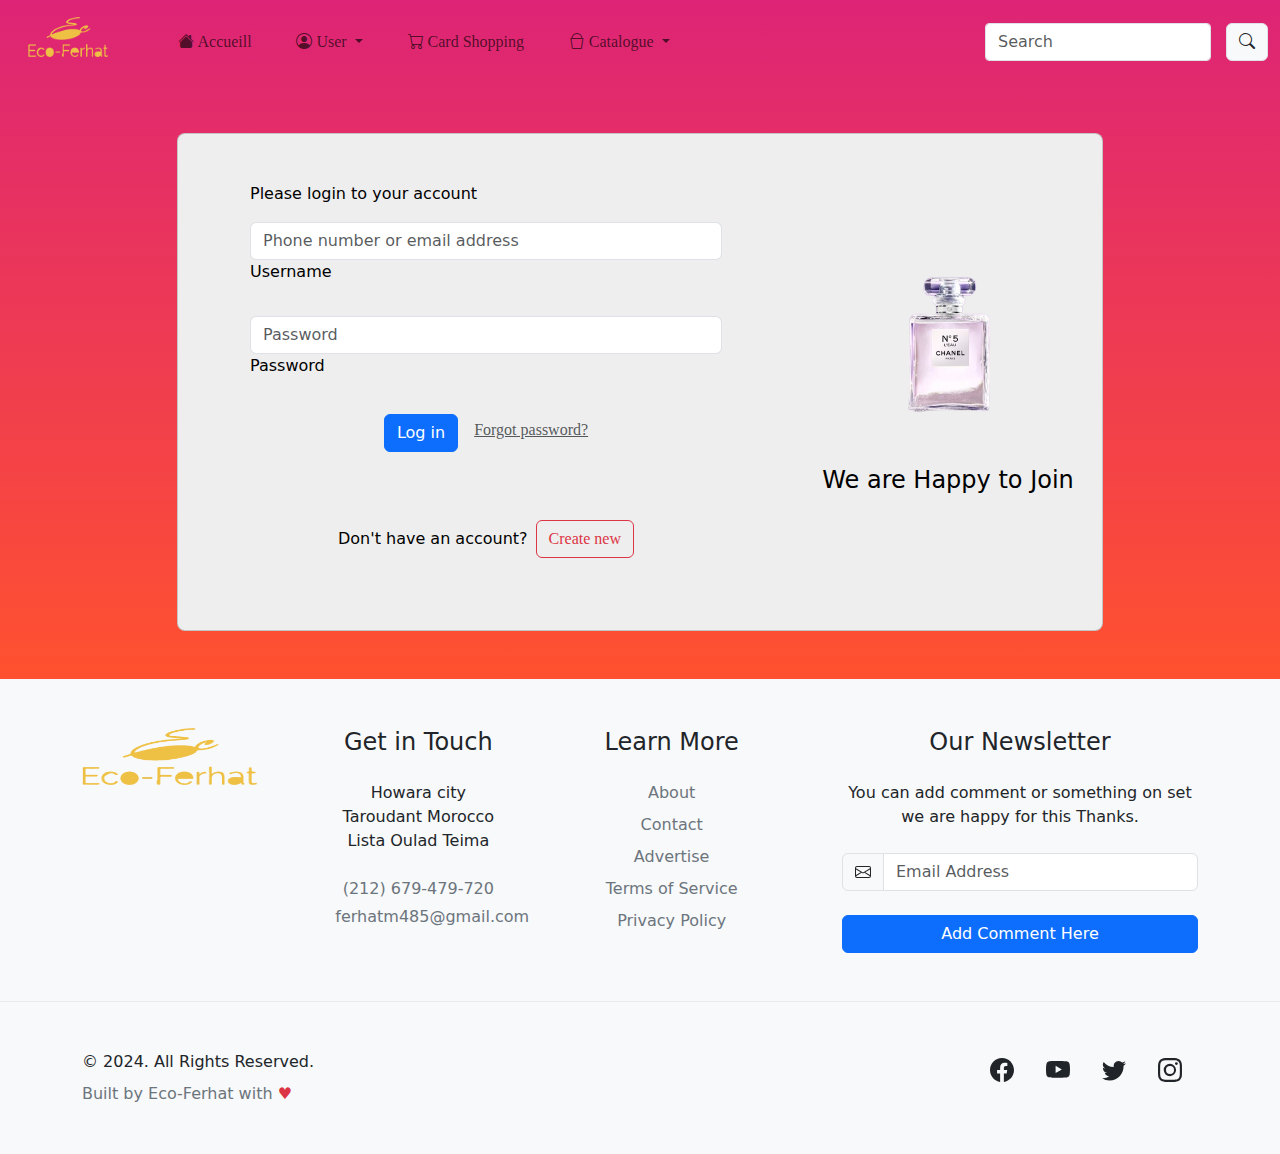
<file: login.html>
<!DOCTYPE html>
<html lang="en">
<head>
    <meta charset="UTF-8">
    <meta name="viewport" content="width=device-width, initial-scale=1.0">
    <title>Document</title>
    <link rel="stylesheet" href="bootstrap.min.css">
    <link rel="stylesheet" href="all.min.css">
    <link rel="stylesheet" href="login.css">
    <link rel="stylesheet" href="https://cdn.jsdelivr.net/npm/bootstrap-icons@1.11.3/font/bootstrap-icons.min.css">
</head>
<body>
  <header>
    <!-- navbar open -->
    <nav class="navbar navbar-expand-lg ">
      <div class="container-fluid">
          <a href="#" class="navbar-brand"><img class="mr-2" src="Ego1.png" id="logo" alt=""></a>
          <button class="navbar-toggler" type="button" data-bs-toggle="collapse" data-bs-target="#liste"><span class="navbar-toggler-icon"></span></button>
          <div class="collapse navbar-collapse" id="liste">
              <ul class="navbar-nav d-flex gap-0 ">
                  <li class="nav-item"><a href="Eco.html" class="nav-link"><i class="bi bi-house-fill"></i> Accueill</a></li>
                  <li class="nav-item dropdown" id="drop" >
                      <a href="#" class="nav-link dropdown-toggle" data-bs-toggle="dropdown" data-bs-target="#drop"><i class="bi bi-person-circle"></i> User </a>
                          <ul class="dropdown-menu" >
                              <li class="dropdown-item"><a href="login.html" target="_self" class="nav-link text-dark d-flex gap-2"><i class="bi bi-person-fill"></i>Login</a></li>
                              <li class="dropdown-item"><a href="create.html" class="nav-link text-dark d-flex gap-2"><i class="bi bi-person-fill-add"></i> Sign Up</a></li>
                          </ul>
                  </li>
                  <li class="nav-item"><a href="payment-card.html" class="nav-link"><i class="bi bi-cart"></i> Card Shopping</a></li>

                  <li class="nav-item dropdown" id="cataloge">
                      <a href="#" class="nav-link dropdown-toggle" data-bs-toggle="dropdown" data-bs-target="#cataloge"><i class="bi bi-bucket"></i> 
                          Catalogue
                      </a>
                      <ul class="dropdown-menu">
                          <li class="dropdown-item"><a href="homme.html" class="nav-link text-dark"><i class="bi bi-person-standing"></i> Homme</a></li>
                          <li class="dropdown-item"><a href="femme.html" class="nav-link text-dark"><i class="bi bi-person-standing-dress"></i> Femme</a></li>
                      </ul>
                  </li>                    
              </ul>
          </div>
          <form class="d-flex gap-3 input-group w-auto">
              <input
                  type="search"
                  class="form-control rounded-1"
                  placeholder="Search"
                  aria-label="Search"
                  aria-describedby="search-addon"
              />
              <button type="submit" role="search" class="input-group-text border-1 rounded-start" id="search-addon">
                  <i class="bi bi-search"></i>
              </button>
          </form>
          
      </div>
  </nav>
      <!-- navbar exit -->
    <section class="h-100 gradient-form" >
        <div class="container py-5 h-100">
          <div class="row  d-flex justify-content-center align-items-center h-100">
            <div class="col-xl-10">
              <div class="card bg-color rounded-3 text-black">
                <div class="row justify-content-center g-0">
                  <div class="col-lg-8">
                    <div class="card-body p-md-5 mx-md-4">
                      <form>
                        <p>Please login to your account</p>
      
                        <div class="form-outline mb-4">
                          <input type="email" id="form2Example11" class=" form-control"
                            placeholder="Phone number or email address" />
                          <label class="form-label" for="form2Example11">Username</label>
                        </div>
      
                        <div class="form-outline mb-4">
                          <input type="password" id="form2Example22" class="form-control" placeholder="Password" />
                          <label class="form-label" for="form2Example22">Password</label>
                        </div>
      
                        <div class="text-center d-flex justify-content-center gap-3 pt-1 mb-5 pb-1">
                          <button class="btn btn-primary btn-block gradient-custom-2 mb-3" type="button">Log
                            in</button>
                          <a class="text-muted mt-1 fs-6" href="#!">Forgot password?</a>
                        </div>
                        <div class="d-flex align-items-center justify-content-center pb-4">
                          <p class="mb-0 me-2">Don't have an account?</p>
                          <button type="button" class="btn btn-outline-danger"><a class="nav-link" href="create.html">Create new</a></button>
                        </div>
                      </form>
                    </div>
                  </div>
                  <div class="col-lg-4 d-flex align-self-center gradient-custom-2">       
                    <div class="text-center ">
                      <img class="w-75" src="logina.png" alt="logo">
                      <h4 class="mt-0 mb-5 pb-1 pad">We are Happy to Join</h4>
                    </div>
                  </div>
                </div>
              </div>
            </div>
          </div>
        </div>
      </section>
    </header>
        <!-- Footer Start-->
<footer class="footer">

  <!-- Widgets -->
  <section class="bg-light py-4 py-md-5 py-xl-8 border-top border-light">
    <div class="container overflow-hidden">
      <div class="row gy-4 gy-lg-0 justify-content-xl-between">
        <div class="col-12 col-md-4 col-lg-3 col-xl-2">
          <div class="widget">
            <a href="#!">
              <img src="Ego1.png" alt="BootstrapBrain Logo" width="175" height="57">
            </a>
          </div>
        </div>
        <div class="col-12 text-center col-md-4 col-lg-3 col-xl-2">
          <div class="widget">
            <h4 class="widget-title mb-4">Get in Touch</h4>
            <address class="mb-4 ">Howara city Taroudant Morocco Lista Oulad Teima</address>
            <p class="mb-1">
              <a class="link-secondary text-decoration-none" href="tel:+15057922430">(212) 679-479-720</a>
            </p>
            <p class="mb-0">
              <a class="link-secondary text-decoration-none" href="mailto:demo@yourdomain.com">ferhatm485@gmail.com</a>
            </p>
          </div>
        </div>
        <div class="col-12 text-center col-md-4 col-lg-3 col-xl-2">
          <div class="widget">
            <h4 class="widget-title mb-4">Learn More</h4>
            <ul class="list-unstyled">
              <li class="mb-2">
                <a href="#!" class="link-secondary text-decoration-none">About</a>
              </li>
              <li class="mb-2">
                <a href="#!" class="link-secondary text-decoration-none">Contact</a>
              </li>
              <li class="mb-2">
                <a href="#!" class="link-secondary text-decoration-none">Advertise</a>
              </li>
              <li class="mb-2">
                <a href="#!" class="link-secondary text-decoration-none">Terms of Service</a>
              </li>
              <li class="mb-0">
                <a href="#!" class="link-secondary text-decoration-none">Privacy Policy</a>
              </li>
            </ul>
          </div>
        </div>
        <div class="col-12 text-center col-lg-3 col-xl-4">
          <div class="widget">
            <h4 class="widget-title mb-4">Our Newsletter</h4>
            <p class="mb-4">You can add comment or something on set we are happy for this Thanks.</p>
            <form action="#!">
              <div class="row gy-4">
                <div class="col-12">
                  <div class="input-group">
                    <span class="input-group-text" id="email-newsletter-addon">
                      <svg xmlns="http://www.w3.org/2000/svg" width="16" height="16" fill="currentColor" class="bi bi-envelope" viewBox="0 0 16 16">
                        <path d="M0 4a2 2 0 0 1 2-2h12a2 2 0 0 1 2 2v8a2 2 0 0 1-2 2H2a2 2 0 0 1-2-2V4Zm2-1a1 1 0 0 0-1 1v.217l7 4.2 7-4.2V4a1 1 0 0 0-1-1H2Zm13 2.383-4.708 2.825L15 11.105V5.383Zm-.034 6.876-5.64-3.471L8 9.583l-1.326-.795-5.64 3.47A1 1 0 0 0 2 13h12a1 1 0 0 0 .966-.741ZM1 11.105l4.708-2.897L1 5.383v5.722Z" />
                      </svg>
                    </span>
                    <input type="email" class="form-control" id="email-newsletter" value="" placeholder="Email Address" aria-label="email-newsletter" aria-describedby="email-newsletter-addon" required>
                  </div>
                </div>
                <div class="col-12">
                  <div class="d-grid">
                    <button class="btn btn-primary" type="submit">Add Comment Here</button>
                  </div>
                </div>
              </div>
            </form>
          </div>
        </div>
      </div>
    </div>
  </section>

  <!-- Copyright -->
  <div class="bg-light py-4 py-md-5 py-xl-8 border-top border-light-subtle">
    <div class="container overflow-hidden">
      <div class="row gy-4 gy-md-0">
        <div class="col-xs-12 col-md-7 order-1 order-md-0">
          <div class="copyright text-center text-md-start">
            &copy; 2024. All Rights Reserved.
          </div>
          <div class="credits text-secondary text-center text-md-start mt-2 fs-7">
            Built by <a href="https://bootstrapbrain.com/" class="link-secondary text-decoration-none">Eco-Ferhat</a> with <span class="text-danger">&#9829;</span>
          </div>
        </div>

        <div class="col-xs-12 col-md-5 order-0 order-md-1">
          <ul class="nav justify-content-center justify-content-md-end">
            <li class="nav-item">
              <a class="nav-link link-dark" href="#!">
                <svg xmlns="http://www.w3.org/2000/svg" width="24" height="24" fill="currentColor" class="bi bi-facebook" viewBox="0 0 16 16">
                  <path d="M16 8.049c0-4.446-3.582-8.05-8-8.05C3.58 0-.002 3.603-.002 8.05c0 4.017 2.926 7.347 6.75 7.951v-5.625h-2.03V8.05H6.75V6.275c0-2.017 1.195-3.131 3.022-3.131.876 0 1.791.157 1.791.157v1.98h-1.009c-.993 0-1.303.621-1.303 1.258v1.51h2.218l-.354 2.326H9.25V16c3.824-.604 6.75-3.934 6.75-7.951z" />
                </svg>
              </a>
            </li>
            <li class="nav-item">
              <a class="nav-link link-dark" href="#!">
                <svg xmlns="http://www.w3.org/2000/svg" width="24" height="24" fill="currentColor" class="bi bi-youtube" viewBox="0 0 16 16">
                  <path d="M8.051 1.999h.089c.822.003 4.987.033 6.11.335a2.01 2.01 0 0 1 1.415 1.42c.101.38.172.883.22 1.402l.01.104.022.26.008.104c.065.914.073 1.77.074 1.957v.075c-.001.194-.01 1.108-.082 2.06l-.008.105-.009.104c-.05.572-.124 1.14-.235 1.558a2.007 2.007 0 0 1-1.415 1.42c-1.16.312-5.569.334-6.18.335h-.142c-.309 0-1.587-.006-2.927-.052l-.17-.006-.087-.004-.171-.007-.171-.007c-1.11-.049-2.167-.128-2.654-.26a2.007 2.007 0 0 1-1.415-1.419c-.111-.417-.185-.986-.235-1.558L.09 9.82l-.008-.104A31.4 31.4 0 0 1 0 7.68v-.123c.002-.215.01-.958.064-1.778l.007-.103.003-.052.008-.104.022-.26.01-.104c.048-.519.119-1.023.22-1.402a2.007 2.007 0 0 1 1.415-1.42c.487-.13 1.544-.21 2.654-.26l.17-.007.172-.006.086-.003.171-.007A99.788 99.788 0 0 1 7.858 2h.193zM6.4 5.209v4.818l4.157-2.408L6.4 5.209z" />
                </svg>
              </a>
            </li>
            <li class="nav-item">
              <a class="nav-link link-dark" href="#!">
                <svg xmlns="http://www.w3.org/2000/svg" width="24" height="24" fill="currentColor" class="bi bi-twitter" viewBox="0 0 16 16">
                  <path d="M5.026 15c6.038 0 9.341-5.003 9.341-9.334 0-.14 0-.282-.006-.422A6.685 6.685 0 0 0 16 3.542a6.658 6.658 0 0 1-1.889.518 3.301 3.301 0 0 0 1.447-1.817 6.533 6.533 0 0 1-2.087.793A3.286 3.286 0 0 0 7.875 6.03a9.325 9.325 0 0 1-6.767-3.429 3.289 3.289 0 0 0 1.018 4.382A3.323 3.323 0 0 1 .64 6.575v.045a3.288 3.288 0 0 0 2.632 3.218 3.203 3.203 0 0 1-.865.115 3.23 3.23 0 0 1-.614-.057 3.283 3.283 0 0 0 3.067 2.277A6.588 6.588 0 0 1 .78 13.58a6.32 6.32 0 0 1-.78-.045A9.344 9.344 0 0 0 5.026 15z" />
                </svg>
              </a>
            </li>
            <li class="nav-item">
              <a class="nav-link link-dark" href="#!">
                <svg xmlns="http://www.w3.org/2000/svg" width="24" height="24" fill="currentColor" class="bi bi-instagram" viewBox="0 0 16 16">
                  <path d="M8 0C5.829 0 5.556.01 4.703.048 3.85.088 3.269.222 2.76.42a3.917 3.917 0 0 0-1.417.923A3.927 3.927 0 0 0 .42 2.76C.222 3.268.087 3.85.048 4.7.01 5.555 0 5.827 0 8.001c0 2.172.01 2.444.048 3.297.04.852.174 1.433.372 1.942.205.526.478.972.923 1.417.444.445.89.719 1.416.923.51.198 1.09.333 1.942.372C5.555 15.99 5.827 16 8 16s2.444-.01 3.298-.048c.851-.04 1.434-.174 1.943-.372a3.916 3.916 0 0 0 1.416-.923c.445-.445.718-.891.923-1.417.197-.509.332-1.09.372-1.942C15.99 10.445 16 10.173 16 8s-.01-2.445-.048-3.299c-.04-.851-.175-1.433-.372-1.941a3.926 3.926 0 0 0-.923-1.417A3.911 3.911 0 0 0 13.24.42c-.51-.198-1.092-.333-1.943-.372C10.443.01 10.172 0 7.998 0h.003zm-.717 1.442h.718c2.136 0 2.389.007 3.232.046.78.035 1.204.166 1.486.275.373.145.64.319.92.599.28.28.453.546.598.92.11.281.24.705.275 1.485.039.843.047 1.096.047 3.231s-.008 2.389-.047 3.232c-.035.78-.166 1.203-.275 1.485a2.47 2.47 0 0 1-.599.919c-.28.28-.546.453-.92.598-.28.11-.704.24-1.485.276-.843.038-1.096.047-3.232.047s-2.39-.009-3.233-.047c-.78-.036-1.203-.166-1.485-.276a2.478 2.478 0 0 1-.92-.598 2.48 2.48 0 0 1-.6-.92c-.109-.281-.24-.705-.275-1.485-.038-.843-.046-1.096-.046-3.233 0-2.136.008-2.388.046-3.231.036-.78.166-1.204.276-1.486.145-.373.319-.64.599-.92.28-.28.546-.453.92-.598.282-.11.705-.24 1.485-.276.738-.034 1.024-.044 2.515-.045v.002zm4.988 1.328a.96.96 0 1 0 0 1.92.96.96 0 0 0 0-1.92zm-4.27 1.122a4.109 4.109 0 1 0 0 8.217 4.109 4.109 0 0 0 0-8.217zm0 1.441a2.667 2.667 0 1 1 0 5.334 2.667 2.667 0 0 1 0-5.334z" />
                </svg>
              </a>
            </li>
          </ul>
        </div>
      </div>
    </div>
  </div>

</footer>
  <!-- Footer End -->
</body>
<script src="all.min.js"></script>
<script src="bootstrap.bundle.min.js"></script>
</html>
</file>
<file: login.css>
nav img{
    height: 40px;
    width: 80px;
}
header{
    background:linear-gradient(to top , pink , purple);
    backdrop-filter:blur(10px);
}

.bg-color{
    background-color: #eee;
}
.pad{
    position: relative;
    bottom: 2.3rem;
}
*{
    box-sizing: border-box;
}

header,section{
    overflow-x: hidden;
}

:root {
    --Sniglet-font: "Sniglet", cursive;
    --Rubik: "Rubik", cursive;
    --Patua: "Patua One", cursive;
    --Lobster: "lobster", cursive;
    --light-black: #2e2c2caf;
    --bggradient: linear-gradient(to bottom, #dd2476, #ff512f);
    --light-gray: rgba(255, 255, 255, 0.877);
  }

  header a {
    font-family: var(--Sniglet-font);
    font-size: 0.5em;
    color: whitesmoke;
  }

  .dropdown-content {
    display: none;
    position: absolute;
    background-color: #f1f1f1;
    min-width: 160px;
    box-shadow: 0px 2px 15px 0px rgba(0, 0, 0, 0.2);
    z-index: 1;
  }

  .dropdown-content a {
    color: black;
    padding: 12px 16px;
    text-decoration: none;
    display: block;
  }
  
  .dropdown-content a:hover {
    background-color: #ddd;
  }

  .dropdown:hover .dropdown-content {
    display: block;
  }
  
  header .nav-item:last-child {
    padding-right: 10.5em;
  }
  
  header .nav-item {
    padding: 0.9em;
  }
  
  header .navbar-brand {
    padding-left: 8rem;
  }
  
  header .nav-link:hover {
    color: white;
  }
  
  header .row .col-md-7 {
    padding: 22vmin 1vmin;
    padding-bottom: 30vmin;
  }
  
  header .row .col-md-5 {
    padding: 4.2vmin 1vmin;
  }
  
  header .row .col-md-5 img {
    width: 94%;
    margin-top: -5rem;
  }
  
  header {
    background: #ff512f;
    /* fallback for old browsers */
    background: var(--bggradient);
  }
  
  header .container .col-md-7 {
    font-family: "Rubik", sans-serif;
  }
  
  header .container .col-md-7 h6 {
    padding: 1vmin;
    letter-spacing: 4px;
  }
  
  header .container .col-md-7 h1 {
    font-size: 8.5vmin;
    font-weight: bold;
    padding: 0.1em 0em;
  }
  
  header .container .col-md-7 p {
    padding: 1vmin 5vmin;
  }
  
  .primary-btn {
    border-radius: 30px;
    font-weight: bold;
  }
  
nav img{
    height: 40px;
    width: 80px;
    margin-left: -7rem;
    margin-top: -1rem;
}
.big-banner{
    background-image: url(parfume1.jpg);
    background-size: cover;
}
.first{
    height: 100%;
    width: 100%;
}
</file>
